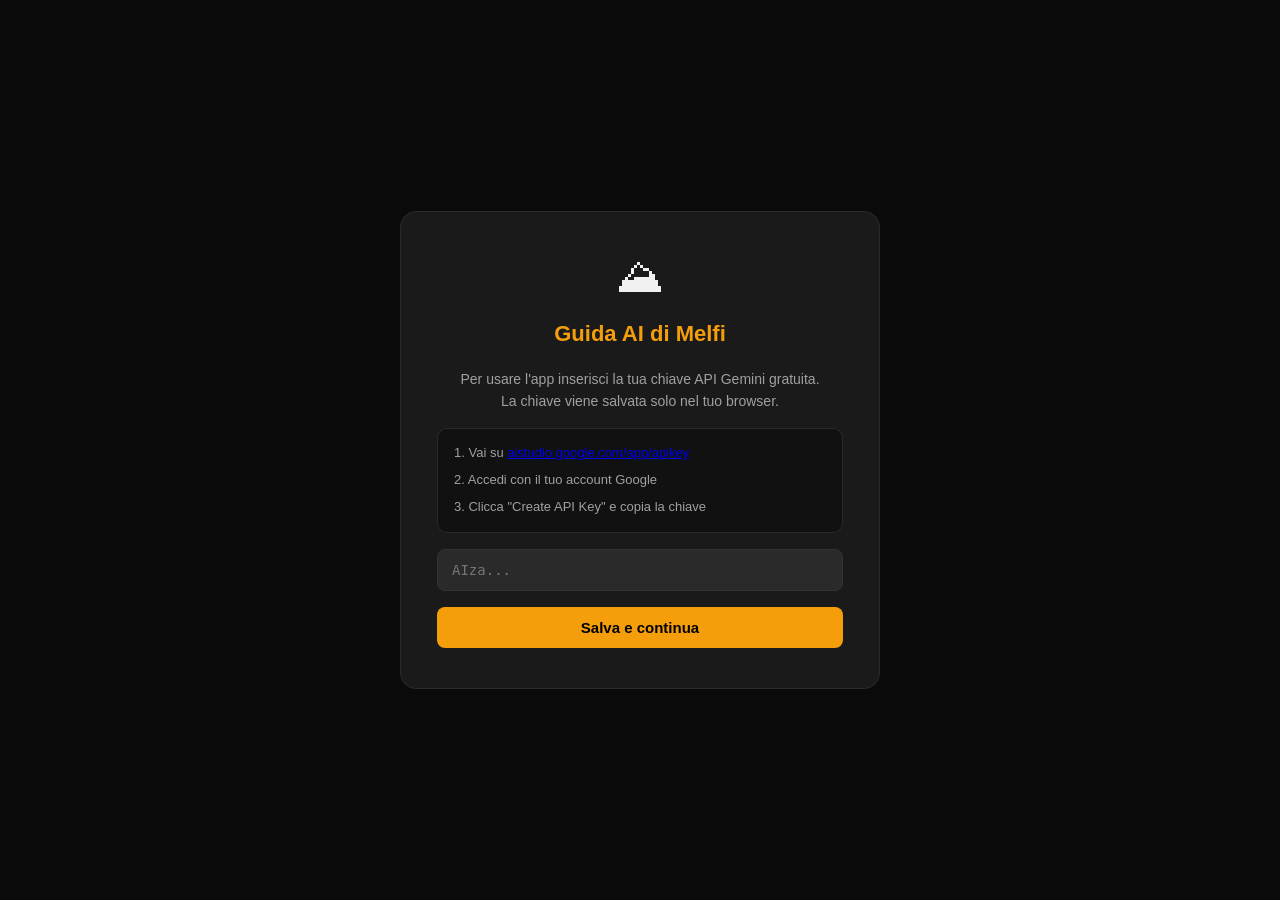
<file: index.html>
<!DOCTYPE html>
<html lang="it">
<head>
  <meta charset="UTF-8" />
  <meta name="viewport" content="width=device-width, initial-scale=1.0" />
  <title>Scopri Melfi & il Vulture-Melfese</title>
  <link rel="stylesheet" href="style.css" />
</head>
<body>

  <!-- Schermata inserimento API Key -->
  <div class="apikey-screen" id="apiKeyScreen">
    <div class="apikey-card">
      <div class="apikey-icon">&#9968;</div>
      <h2>Guida AI di Melfi</h2>
      <p>Per usare l'app inserisci la tua chiave API Gemini gratuita.<br>
         La chiave viene salvata solo nel tuo browser.</p>
      <div class="apikey-steps">
        <span>1. Vai su <a href="https://aistudio.google.com/app/apikey" target="_blank" rel="noopener">aistudio.google.com/app/apikey</a></span>
        <span>2. Accedi con il tuo account Google</span>
        <span>3. Clicca "Create API Key" e copia la chiave</span>
      </div>
      <input
        type="password"
        id="apiKeyInput"
        class="apikey-input"
        placeholder="AIza..."
        autocomplete="off"
        spellcheck="false"
      />
      <div class="apikey-error" id="apiKeyError"></div>
      <button class="apikey-save-btn" id="apiKeySaveBtn">Salva e continua</button>
    </div>
  </div>

  <!-- App principale -->
  <div class="app-container">

    <!-- Sidebar -->
    <aside class="sidebar">
      <div class="sidebar-header">
        <div class="logo">
          <span class="logo-icon">&#9968;</span>
          <span class="logo-text">Melfi AI</span>
        </div>
      </div>

      <button class="new-chat-btn" id="newChatBtn">
        <span>&#43;</span> Nuova conversazione
      </button>

      <div class="sidebar-info">
        <p class="sidebar-label">Suggerimenti</p>
        <ul class="suggestions-list">
          <li class="suggestion-item" data-msg="Cosa visitare a Melfi in un giorno?">Cosa visitare a Melfi in un giorno?</li>
          <li class="suggestion-item" data-msg="Parlami del Castello di Melfi">Parlami del Castello di Melfi</li>
          <li class="suggestion-item" data-msg="Quali vini sono tipici del Vulture?">Vini tipici del Vulture?</li>
          <li class="suggestion-item" data-msg="Cosa mangiare nella cucina lucana?">Cucina lucana tipica</li>
          <li class="suggestion-item" data-msg="Come si raggiunge Melfi?">Come si raggiunge Melfi?</li>
          <li class="suggestion-item" data-msg="Cosa sono i Laghi di Monticchio?">Laghi di Monticchio</li>
        </ul>
      </div>

      <div class="sidebar-footer">
        <button class="change-key-btn" id="changeKeyBtn">&#128273; Cambia chiave API</button>
        <div class="model-indicator">
          <span class="dot"></span>
          <span>Gemini 2.5 Flash</span>
        </div>
      </div>
    </aside>

    <!-- Chat principale -->
    <main class="chat-main">

      <header class="chat-header">
        <button class="menu-toggle" id="menuToggle" aria-label="Menu">&#9776;</button>
        <h1 class="chat-title">Guida AI — Melfi &amp; Vulture-Melfese</h1>
        <div class="header-spacer"></div>
      </header>

      <div class="messages-area" id="messagesArea">

        <div class="welcome-screen" id="welcomeScreen">
          <div class="welcome-icon">&#9968;</div>
          <h2>Benvenuto nella Guida AI di Melfi</h2>
          <p>Scopri la storia normanna, i Laghi di Monticchio, l'Aglianico del Vulture e molto altro. Chiedimi qualsiasi cosa sul territorio!</p>
          <div class="welcome-cards">
            <div class="welcome-card" data-msg="Cosa c'è da vedere a Melfi e dintorni?">
              <span class="card-icon">&#127956;</span>
              <span>Cosa vedere a Melfi</span>
            </div>
            <div class="welcome-card" data-msg="Suggeriscimi un itinerario di 2 giorni nel Vulture-Melfese">
              <span class="card-icon">&#128506;</span>
              <span>Itinerario 2 giorni</span>
            </div>
            <div class="welcome-card" data-msg="Quali sono le specialità gastronomiche della zona?">
              <span class="card-icon">&#127829;</span>
              <span>Gastronomia locale</span>
            </div>
            <div class="welcome-card" data-msg="Parlami della storia di Melfi dai Normanni a Federico II">
              <span class="card-icon">&#127963;</span>
              <span>Storia di Melfi</span>
            </div>
          </div>
        </div>

        <div class="messages-list" id="messagesList"></div>

      </div>

      <div class="input-area">
        <div class="input-wrapper">
          <textarea
            id="userInput"
            class="user-input"
            placeholder="Chiedimi qualcosa su Melfi e il Vulture-Melfese..."
            rows="1"
            aria-label="Messaggio"
          ></textarea>
          <button class="send-btn" id="sendBtn" aria-label="Invia">
            <svg xmlns="http://www.w3.org/2000/svg" viewBox="0 0 24 24" fill="currentColor" width="18" height="18">
              <path d="M2.01 21L23 12 2.01 3 2 10l15 2-15 2z"/>
            </svg>
          </button>
        </div>
        <p class="input-disclaimer">Powered by Gemini. Le risposte sono generate da AI — verifica sempre le informazioni pratiche prima di partire.</p>
      </div>

    </main>
  </div>

  <script src="app.js"></script>
</body>
</html>
</file>
<file: style.css>
/* ============================================
   Schermata API Key
   ============================================ */
.apikey-screen {
  position: fixed;
  inset: 0;
  background: #0a0a0a;
  display: flex;
  align-items: center;
  justify-content: center;
  z-index: 1000;
  padding: 20px;
}

.apikey-card {
  background: #1a1a1a;
  border: 1px solid #2a2a2a;
  border-radius: 16px;
  padding: 40px 36px;
  max-width: 480px;
  width: 100%;
  display: flex;
  flex-direction: column;
  gap: 16px;
  text-align: center;
}

.apikey-icon {
  font-size: 48px;
  line-height: 1;
}

.apikey-card h2 {
  font-size: 22px;
  font-weight: 700;
  color: #f59e0b;
}

.apikey-card p {
  font-size: 14px;
  color: #a0a0a0;
  line-height: 1.6;
}

.apikey-card p a {
  color: #f59e0b;
  text-decoration: none;
}

.apikey-card p a:hover {
  text-decoration: underline;
}

.apikey-steps {
  display: flex;
  flex-direction: column;
  gap: 6px;
  background: #111;
  border: 1px solid #2a2a2a;
  border-radius: 10px;
  padding: 14px 16px;
  text-align: left;
  font-size: 13px;
  color: #a0a0a0;
}

.apikey-input {
  background: #2a2a2a;
  border: 1px solid #333;
  border-radius: 8px;
  color: #f0f0f0;
  font-size: 14px;
  font-family: monospace;
  padding: 12px 14px;
  outline: none;
  transition: border-color 0.2s;
  width: 100%;
}

.apikey-input:focus {
  border-color: #f59e0b;
}

.apikey-error {
  font-size: 13px;
  color: #f87171;
  display: none;
  text-align: left;
}

.apikey-save-btn {
  background: #f59e0b;
  border: none;
  border-radius: 8px;
  color: #000;
  font-size: 15px;
  font-weight: 600;
  padding: 12px;
  cursor: pointer;
  transition: background 0.2s;
}

.apikey-save-btn:hover:not(:disabled) {
  background: #d97706;
}

.apikey-save-btn:disabled {
  opacity: 0.5;
  cursor: not-allowed;
}

.change-key-btn {
  display: block;
  width: 100%;
  background: none;
  border: 1px solid #2a2a2a;
  border-radius: 8px;
  color: #a0a0a0;
  font-size: 12px;
  padding: 8px;
  cursor: pointer;
  margin-bottom: 8px;
  transition: border-color 0.2s, color 0.2s;
  text-align: left;
}

.change-key-btn:hover {
  border-color: #f59e0b;
  color: #f0f0f0;
}

/* ============================================
   Reset & Base
   ============================================ */
*, *::before, *::after {
  box-sizing: border-box;
  margin: 0;
  padding: 0;
}

:root {
  --bg-primary: #0f0f0f;
  --bg-secondary: #1a1a1a;
  --bg-sidebar: #111111;
  --bg-input: #2a2a2a;
  --bg-message-ai: #1e1e1e;
  --bg-message-user: #2563eb;
  --accent: #f59e0b;
  --accent-hover: #d97706;
  --text-primary: #f0f0f0;
  --text-secondary: #a0a0a0;
  --text-muted: #606060;
  --border: #2a2a2a;
  --border-light: #333333;
  --sidebar-width: 260px;
  --radius: 12px;
  --radius-sm: 8px;
  --shadow: 0 4px 20px rgba(0,0,0,0.4);
  --font: -apple-system, BlinkMacSystemFont, "Segoe UI", Roboto, sans-serif;
}

html, body {
  height: 100%;
  font-family: var(--font);
  background: var(--bg-primary);
  color: var(--text-primary);
  font-size: 15px;
  line-height: 1.6;
}

/* ============================================
   Layout
   ============================================ */
.app-container {
  display: flex;
  height: 100vh;
  overflow: hidden;
}

/* ============================================
   Sidebar
   ============================================ */
.sidebar {
  width: var(--sidebar-width);
  background: var(--bg-sidebar);
  border-right: 1px solid var(--border);
  display: flex;
  flex-direction: column;
  padding: 16px;
  gap: 16px;
  transition: transform 0.3s ease;
  flex-shrink: 0;
}

.sidebar-header {
  padding: 8px 4px;
}

.logo {
  display: flex;
  align-items: center;
  gap: 10px;
}

.logo-icon {
  font-size: 24px;
}

.logo-text {
  font-size: 18px;
  font-weight: 700;
  color: var(--accent);
  letter-spacing: 0.5px;
}

.new-chat-btn {
  display: flex;
  align-items: center;
  gap: 8px;
  width: 100%;
  padding: 10px 14px;
  background: var(--bg-input);
  border: 1px solid var(--border-light);
  border-radius: var(--radius-sm);
  color: var(--text-primary);
  font-size: 14px;
  cursor: pointer;
  transition: background 0.2s, border-color 0.2s;
}

.new-chat-btn:hover {
  background: #333;
  border-color: var(--accent);
}

.new-chat-btn span {
  font-size: 18px;
  color: var(--accent);
}

.sidebar-label {
  font-size: 11px;
  font-weight: 600;
  text-transform: uppercase;
  letter-spacing: 1px;
  color: var(--text-muted);
  margin-bottom: 8px;
  padding: 0 4px;
}

.suggestions-list {
  list-style: none;
  display: flex;
  flex-direction: column;
  gap: 4px;
}

.suggestion-item {
  padding: 8px 10px;
  border-radius: var(--radius-sm);
  font-size: 13px;
  color: var(--text-secondary);
  cursor: pointer;
  transition: background 0.15s, color 0.15s;
  line-height: 1.4;
}

.suggestion-item:hover {
  background: var(--bg-input);
  color: var(--text-primary);
}

.sidebar-footer {
  margin-top: auto;
  padding-top: 12px;
  border-top: 1px solid var(--border);
}

.model-indicator {
  display: flex;
  align-items: center;
  gap: 8px;
  font-size: 12px;
  color: var(--text-muted);
}

.dot {
  width: 8px;
  height: 8px;
  border-radius: 50%;
  background: #22c55e;
  animation: pulse 2s infinite;
}

@keyframes pulse {
  0%, 100% { opacity: 1; }
  50% { opacity: 0.4; }
}

.sidebar-info {
  flex: 1;
  overflow-y: auto;
}

/* ============================================
   Chat Main
   ============================================ */
.chat-main {
  flex: 1;
  display: flex;
  flex-direction: column;
  min-width: 0;
  background: var(--bg-primary);
}

.chat-header {
  display: flex;
  align-items: center;
  padding: 14px 20px;
  border-bottom: 1px solid var(--border);
  background: var(--bg-secondary);
  gap: 12px;
}

.chat-title {
  font-size: 15px;
  font-weight: 600;
  color: var(--text-primary);
  white-space: nowrap;
  overflow: hidden;
  text-overflow: ellipsis;
}

.header-spacer {
  flex: 1;
}

.menu-toggle {
  display: none;
  background: none;
  border: none;
  color: var(--text-secondary);
  font-size: 20px;
  cursor: pointer;
  padding: 4px;
}

/* ============================================
   Messages Area
   ============================================ */
.messages-area {
  flex: 1;
  overflow-y: auto;
  padding: 20px;
  display: flex;
  flex-direction: column;
  scroll-behavior: smooth;
}

.messages-area::-webkit-scrollbar {
  width: 6px;
}

.messages-area::-webkit-scrollbar-track {
  background: transparent;
}

.messages-area::-webkit-scrollbar-thumb {
  background: var(--border-light);
  border-radius: 3px;
}

/* ============================================
   Welcome Screen
   ============================================ */
.welcome-screen {
  display: flex;
  flex-direction: column;
  align-items: center;
  justify-content: center;
  text-align: center;
  flex: 1;
  gap: 16px;
  padding: 40px 20px;
}

.welcome-icon {
  font-size: 56px;
  line-height: 1;
}

.welcome-screen h2 {
  font-size: 24px;
  font-weight: 700;
  color: var(--text-primary);
}

.welcome-screen p {
  font-size: 15px;
  color: var(--text-secondary);
  max-width: 480px;
  line-height: 1.6;
}

.welcome-cards {
  display: grid;
  grid-template-columns: repeat(2, 1fr);
  gap: 12px;
  margin-top: 8px;
  width: 100%;
  max-width: 500px;
}

.welcome-card {
  display: flex;
  align-items: center;
  gap: 10px;
  padding: 14px 16px;
  background: var(--bg-secondary);
  border: 1px solid var(--border-light);
  border-radius: var(--radius);
  cursor: pointer;
  font-size: 13px;
  color: var(--text-secondary);
  text-align: left;
  transition: background 0.2s, border-color 0.2s, color 0.2s;
}

.welcome-card:hover {
  background: var(--bg-input);
  border-color: var(--accent);
  color: var(--text-primary);
}

.card-icon {
  font-size: 20px;
  flex-shrink: 0;
}

/* ============================================
   Messages List
   ============================================ */
.messages-list {
  display: flex;
  flex-direction: column;
  gap: 24px;
  max-width: 760px;
  width: 100%;
  margin: 0 auto;
}

.message {
  display: flex;
  flex-direction: column;
  gap: 6px;
  animation: fadeIn 0.25s ease;
}

@keyframes fadeIn {
  from { opacity: 0; transform: translateY(6px); }
  to   { opacity: 1; transform: translateY(0); }
}

/* Messaggio utente */
.message.user {
  align-items: flex-end;
}

.message.user .bubble {
  background: var(--bg-message-user);
  color: #fff;
  padding: 12px 16px;
  border-radius: 18px 18px 4px 18px;
  max-width: 75%;
  word-wrap: break-word;
  font-size: 14px;
  line-height: 1.6;
}

/* Messaggio AI */
.message.ai {
  align-items: flex-start;
}

.message.ai .ai-header {
  display: flex;
  align-items: center;
  gap: 8px;
  margin-bottom: 4px;
}

.message.ai .ai-avatar {
  width: 28px;
  height: 28px;
  border-radius: 50%;
  background: linear-gradient(135deg, var(--accent), #ef4444);
  display: flex;
  align-items: center;
  justify-content: center;
  font-size: 14px;
  flex-shrink: 0;
}

.message.ai .ai-name {
  font-size: 12px;
  font-weight: 600;
  color: var(--accent);
}

.message.ai .bubble {
  background: var(--bg-message-ai);
  border: 1px solid var(--border-light);
  color: var(--text-primary);
  padding: 14px 18px;
  border-radius: 4px 18px 18px 18px;
  max-width: 85%;
  word-wrap: break-word;
  font-size: 14px;
  line-height: 1.75;
}

/* Stili testo dentro le bolle AI */
.message.ai .bubble strong {
  color: var(--accent);
  font-weight: 600;
}

.message.ai .bubble ul, .message.ai .bubble ol {
  padding-left: 20px;
  margin: 8px 0;
}

.message.ai .bubble li {
  margin-bottom: 4px;
}

.message.ai .bubble p {
  margin-bottom: 10px;
}

.message.ai .bubble p:last-child {
  margin-bottom: 0;
}

/* Typing indicator */
.typing-indicator .bubble {
  padding: 16px 18px !important;
}

.typing-dots {
  display: flex;
  gap: 5px;
  align-items: center;
}

.typing-dots span {
  width: 8px;
  height: 8px;
  border-radius: 50%;
  background: var(--text-muted);
  animation: bounce 1.2s infinite ease-in-out;
}

.typing-dots span:nth-child(1) { animation-delay: 0s; }
.typing-dots span:nth-child(2) { animation-delay: 0.2s; }
.typing-dots span:nth-child(3) { animation-delay: 0.4s; }

@keyframes bounce {
  0%, 80%, 100% { transform: translateY(0); opacity: 0.4; }
  40% { transform: translateY(-6px); opacity: 1; }
}

/* ============================================
   Input Area
   ============================================ */
.input-area {
  padding: 16px 20px 20px;
  border-top: 1px solid var(--border);
  background: var(--bg-primary);
}

.input-wrapper {
  display: flex;
  align-items: flex-end;
  gap: 10px;
  background: var(--bg-input);
  border: 1px solid var(--border-light);
  border-radius: var(--radius);
  padding: 12px 14px;
  transition: border-color 0.2s;
  max-width: 760px;
  margin: 0 auto;
}

.input-wrapper:focus-within {
  border-color: var(--accent);
}

.user-input {
  flex: 1;
  background: transparent;
  border: none;
  outline: none;
  color: var(--text-primary);
  font-size: 14px;
  font-family: var(--font);
  resize: none;
  line-height: 1.6;
  max-height: 160px;
  overflow-y: auto;
}

.user-input::placeholder {
  color: var(--text-muted);
}

.user-input::-webkit-scrollbar {
  width: 4px;
}

.user-input::-webkit-scrollbar-thumb {
  background: var(--border-light);
  border-radius: 2px;
}

.send-btn {
  background: var(--accent);
  border: none;
  border-radius: var(--radius-sm);
  color: #000;
  width: 36px;
  height: 36px;
  display: flex;
  align-items: center;
  justify-content: center;
  cursor: pointer;
  flex-shrink: 0;
  transition: background 0.2s, opacity 0.2s;
}

.send-btn:hover:not(:disabled) {
  background: var(--accent-hover);
}

.send-btn:disabled {
  opacity: 0.4;
  cursor: not-allowed;
}

.input-disclaimer {
  font-size: 11px;
  color: var(--text-muted);
  text-align: center;
  margin-top: 8px;
  max-width: 760px;
  margin-left: auto;
  margin-right: auto;
}

/* ============================================
   Error message
   ============================================ */
.error-bubble {
  background: #3b1a1a !important;
  border-color: #7f1d1d !important;
  color: #fca5a5 !important;
}

/* ============================================
   Responsive
   ============================================ */
@media (max-width: 680px) {
  .sidebar {
    position: fixed;
    left: 0;
    top: 0;
    bottom: 0;
    z-index: 100;
    transform: translateX(-100%);
  }

  .sidebar.open {
    transform: translateX(0);
    box-shadow: 4px 0 20px rgba(0,0,0,0.6);
  }

  .menu-toggle {
    display: block;
  }

  .welcome-cards {
    grid-template-columns: 1fr;
  }

  .message.user .bubble,
  .message.ai .bubble {
    max-width: 95%;
  }
}
</file>
